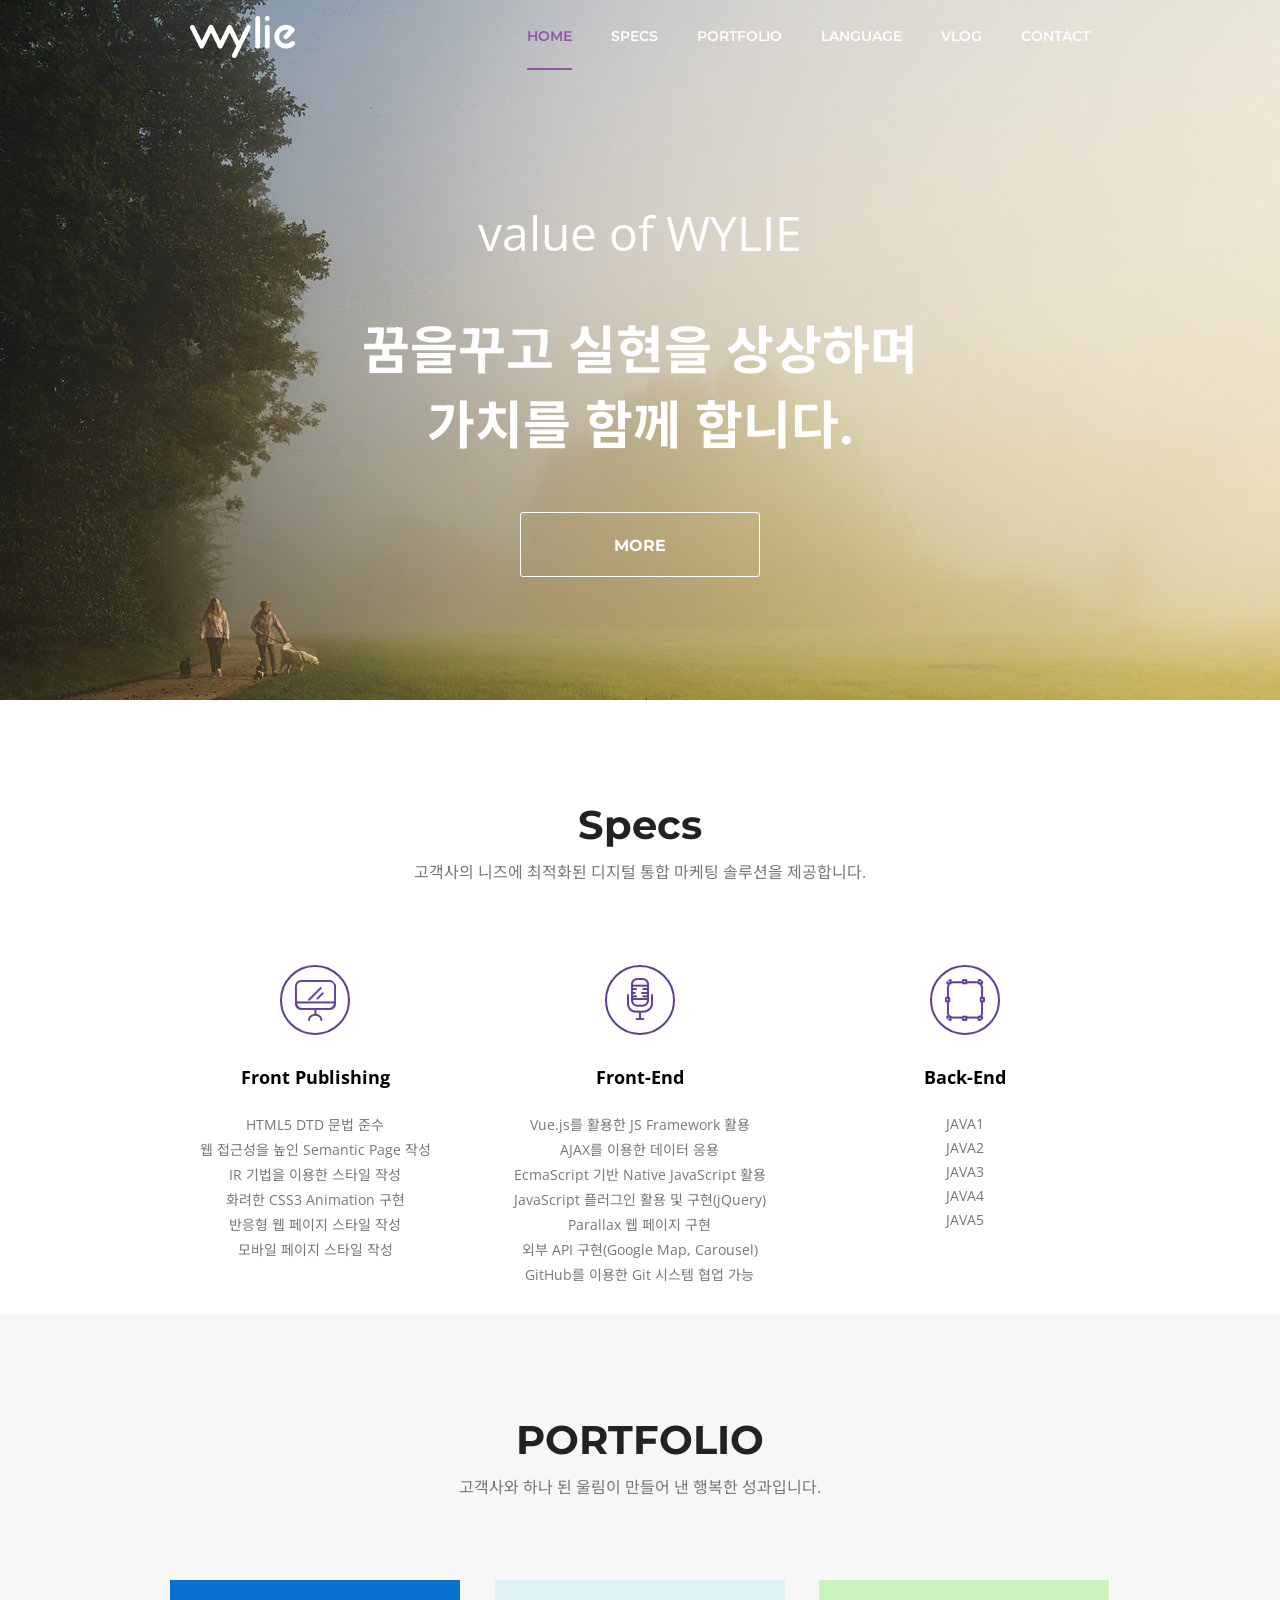
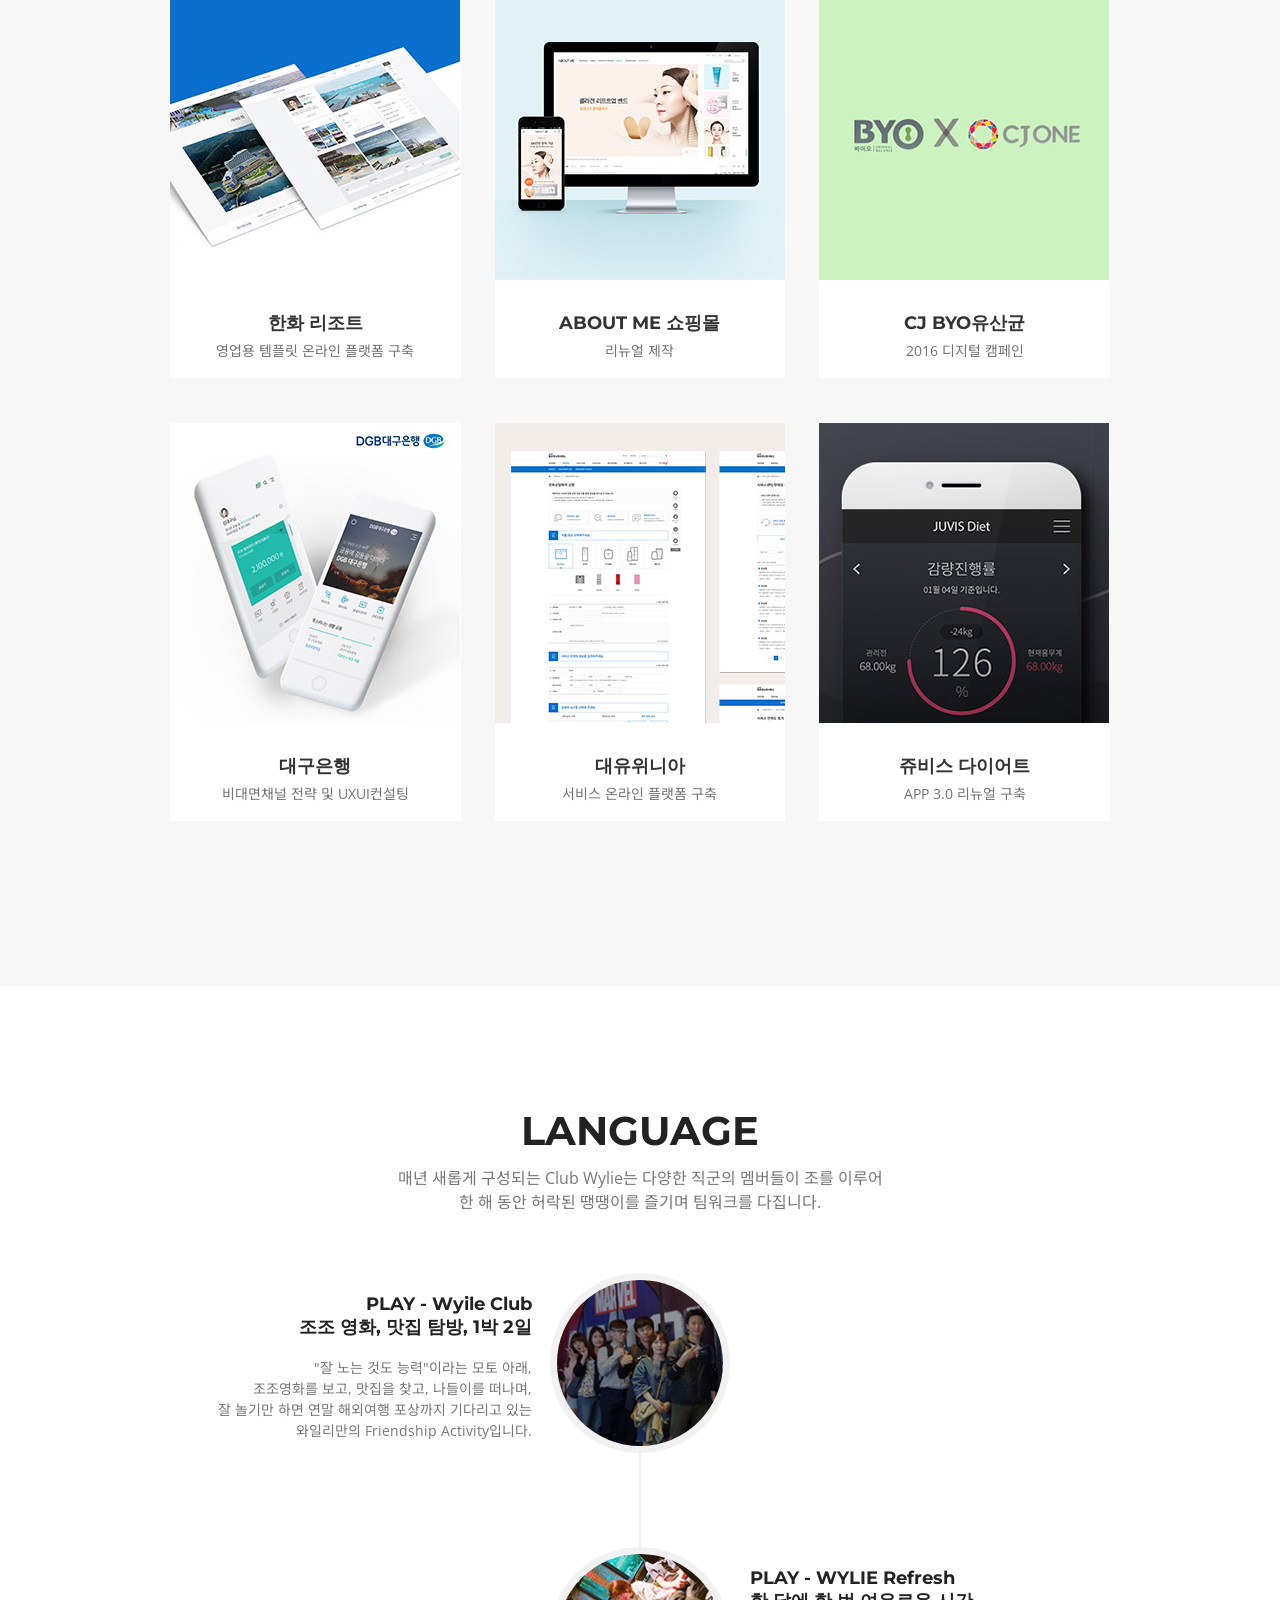
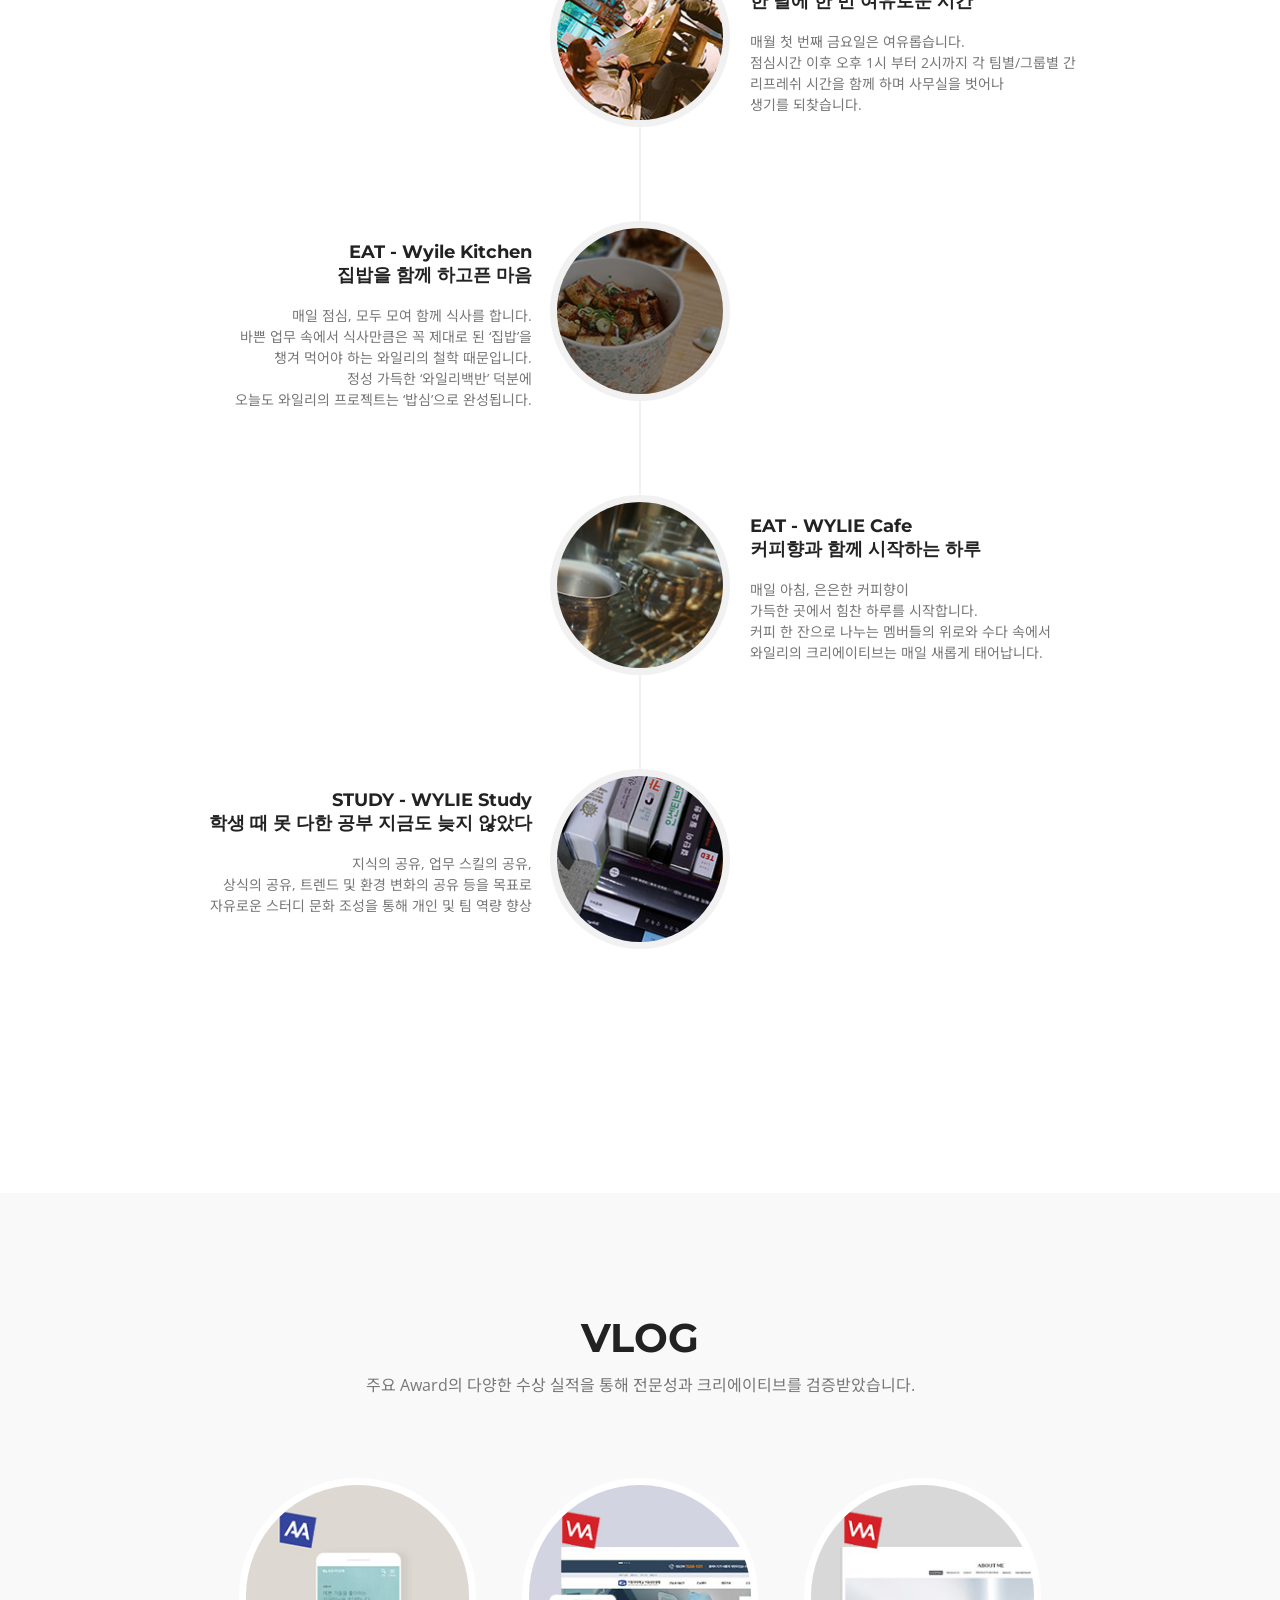
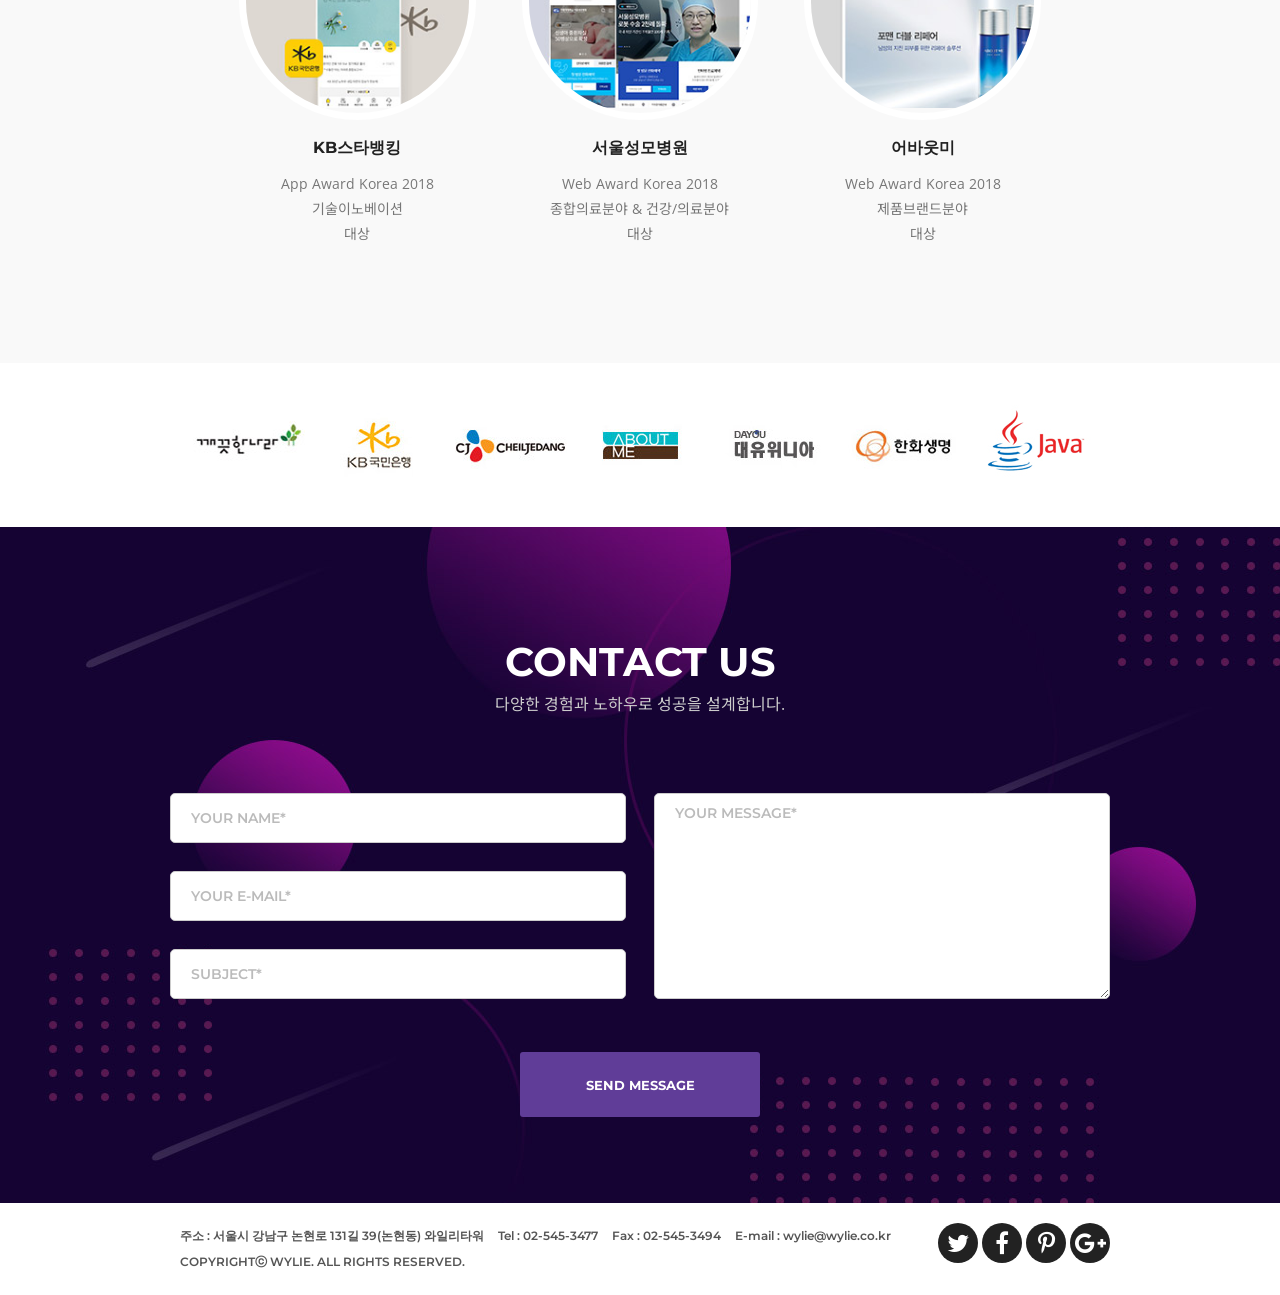
<file: html/index.html>
﻿<!DOCTYPE html>
<html>
<head>
<title>Wylie</title>
<meta charset="utf-8">
<meta name="viewport" content="width=device-width, initial-scale=1.0, maximum-scale=1">
<link rel="stylesheet" href="http://fonts.googleapis.com/css?family=Open+Sans:400,300,300italic,400italic,600,600italic,700,700italic,800,800italic">
<link rel="stylesheet" href="https://fonts.googleapis.com/css2?family=Montserrat:wght@400;600;700;800&family=Noto+Sans+KR:wght@300;400&display=swap" >
<link rel="stylesheet" href="https://fonts.googleapis.com/css2?family=Montserrat:wght@400;600;700;800&display=swap">
<link rel="stylesheet" href="https://cdnjs.cloudflare.com/ajax/libs/font-awesome/4.7.0/css/font-awesome.min.css">
<link rel="stylesheet" href="../css/style.css">
<script src="http://code.jquery.com/jquery-1.10.1.min.js"></script>
<script src="../js/main.js"></script>
</head>

<body>
<div class="wrapper">
	<!-- 인덱스 -->
	<header id="header">
		<div class="menu_zone">
			<div class="menu_zone_inner">
				<h1 id="logo">
					<!-- 이미지를 변경해주시면 됩니다.(logo.png) -->
					<a href=""><img src="../images/logo.png" alt="logo"></a>
				</h1>
				<nav id="gnb">
					<ul>
						<li><a href="#header">HOME</a></li>
						<li><a href="#business">SPECS</a></li>
						<li><a href="#portfolio">PORTFOLIO</a></li>
						<li><a href="#culture">LANGUAGE</a></li>
						<li><a href="#awards">VLOG</a></li>
						<li><a href="#contact">CONTACT</a></li>
					</ul>
				</nav>
			</div>
			<div class="mobile">
				<nav id="m_gnb">
					<ul>
						<li><a href="#header">HOME</a></li>
						<li><a href="#business">SPECS</a></li>
						<li><a href="#portfolio">PORTFOLIO</a></li>
						<li><a href="#culture">LANGUAGE</a></li>
						<li><a href="#awards">VLOG</a></li>
						<li><a href="#contact">CONTACT</a></li>
					</ul>
				</nav>
			</div>
			<a class="tab" href=""><span>tab</span></a>
			<div class="dim"></div>
		</div>
		<div class="text_zone">
			<!-- 이력서 제목.txt 처럼 작성해주시면 됩니다. -->
			<p>value of WYLIE</p>
			<h2>꿈을꾸고 실현을 상상하며<br>
			가치를 함께 합니다.</h2>
			<a href="" class="more">MORE</a>
		</div>
		<div class="keyvisual">
			<ul>
				<li>
					<!-- 이미지를 변경해주시면 됩니다.(keyvisual.jpg) -->
					<img src="../images/keyvisual.jpg" alt="main">
				</li>
			</ul>
		</div>
	</header>
	<!-- 개발 스펙 -->
	<section id="business">
		<div class="title">
			<!-- 작성해주시면 됩니다. -->
			<h2>Specs</h2>
			<p>고객사의 니즈에 최적화된<br class="br"> 디지털 통합 마케팅 솔루션을 제공합니다.</p>
		</div>
		<div class="content">
			<ul>
				<li>
					<div class="icon"><a href=""><img src="../images/icon_business1.jpg" alt="consulting icon"></a></div>
					<!-- 이력서 제목.txt 처럼 작성해주시면 됩니다. -->
					<!-- 프론트 퍼블리싱 -->
					<div class="desc">
						<dl>
							<dt>Front Publishing</dt>
							<dd>HTML5 DTD 문법 준수</dd>
							<dd>웹 접근성을 높인 Semantic Page 작성</dd>
							<dd>IR 기법을 이용한 스타일 작성</dd>
							<dd>화려한 CSS3 Animation 구현</dd>
							<dd>반응형 웹 페이지 스타일 작성</dd>
							<dd>모바일 페이지 스타일 작성</dd>
						</dl>
					</div>
				</li>
				<li>
					<div class="icon"><a href=""><img src="../images/icon_business2.jpg" alt="comm icon"></a></div>
					<!-- JavaScript -->
					<div class="desc">
						<dl>
							<dt>Front-End</dt>
							<dd>Vue.js를 활용한 JS Framework 활용</dd>
							<dd>AJAX를 이용한 데이터 응용</dd>
							<dd>EcmaScript 기반 Native JavaScript 활용</dd>
							<dd>JavaScript 플러그인 활용 및 구현(jQuery)</dd>
							<dd>Parallax 웹 페이지 구현</dd>
							<dd>외부 API 구현(Google Map, Carousel)</dd>
							<dd>GitHub를 이용한 Git 시스템 협업 가능</dd>
						</dl>
					</div>
				</li>
				<li>
					<div class="icon"><a href=""><img src="../images/icon_business3.jpg" alt="maintenance icon"></a></div>
					<div class="desc">
						<dl>
							<dt>Back-End</dt>
							<dd>JAVA1</dd>
							<dd>JAVA2</dd>
							<dd>JAVA3</dd>
							<dd>JAVA4</dd>
							<dd>JAVA5</dd>
						</dl>
					</div>
				</li>
			</ul>
		</div>
	</section>
	<!-- 포트폴리오 리스트 -->
	<section id="portfolio">
		<div class="title">
			<h2>PORTFOLIO</h2>
			<p>고객사와 하나 된 울림이 만들어 낸<br class="br"> 행복한 성과입니다.</p>
		</div>
		<div class="content">
			<ul>
				<li>
					<a href="">
						<div class="photo"><img src="../images/portfolio1.jpg" alt="portfolio1"></div>
						<div class="desc">
							<dl>
								<dt>한화 리조트</dt>
								<dd>영업용 템플릿 온라인 플랫폼 구축</dd>
							</dl>
						</div>
					</a>
				</li>
				<li>
					<a href="">
						<div class="photo"><img src="../images/portfolio2.jpg" alt="portfolio2"></div>
						<div class="desc">
							<dl>
								<dt>ABOUT ME 쇼핑몰</dt>
								<dd>리뉴얼 제작</dd>
							</dl>
						</div>
					</a>
				</li>
				<li>
					<a href="">
						<div class="photo"><img src="../images/portfolio3.jpg" alt="portfolio3"></div>
						<div class="desc">
							<dl>
								<dt>CJ BYO유산균</dt>
								<dd>2016 디지털 캠페인</dd>
							</dl>
						</div>
					</a>
				</li>
				<li>
					<a href="">
						<div class="photo"><img src="../images/portfolio4.jpg" alt="portfolio4"></div>
						<div class="desc">
							<dl>
								<dt>대구은행</dt>
								<dd>비대면채널 전략 및 UXUI컨설팅</dd>
							</dl>
						</div>
					</a>
				</li>
				<li>
					<a href="">
						<div class="photo"><img src="../images/portfolio5.jpg" alt="portfolio5"></div>
						<div class="desc">
							<dl>
								<dt>대유위니아</dt>
								<dd>서비스 온라인 플랫폼 구축</dd>
							</dl>
						</div>
					</a>
				</li>
				<li>
					<a href="">
						<div class="photo"><img src="../images/portfolio6.jpg" alt="portfolio6"></div>
						<div class="desc">
							<dl>
								<dt>쥬비스 다이어트</dt>
								<dd>APP 3.0 리뉴얼 구축</dd>
							</dl>
						</div>
					</a>
				</li>
			</ul>
		</div>
	</section>
	<!-- 사용할 수 있는 언어에 대한 자세한 설명 -->
	<section id="culture">
		<div class="title">
			<h2>LANGUAGE</h2>
			<!-- 작성해주시면 됩니다. -->
			<p>매년 새롭게 구성되는 Club Wylie는<br class="br"> 다양한 직군의 멤버들이 조를 이루어<br>
				한 해 동안 허락된 땡땡이를 즐기며<br class="br"> 팀워크를 다집니다.</p>
		</div>
		<div class="culture_list">
			<ul>
				<li>
					<div class="photo">
						<img src="../images/culture1.jpg" alt="culture1">
					</div>
					<div class="desc">
						<dl>
							<dt>PLAY - Wyile Club<br>조조 영화, 맛집 탐방,<br class="br"> 1박 2일</dt>
							<dd>"잘 노는 것도 능력"이라는 모토 아래,<br>
							조조영화를 보고, 맛집을 찾고, 나들이를 떠나며, <br>
							잘 놀기만 하면 연말 해외여행 포상까지 기다리고 있는<br>
							와일리만의 Friendship Activity입니다.
							</dd>
						</dl>
					</div>
				</li>
				<li>
					<div class="photo"><img src="../images/culture2.jpg" alt="culture2"></div>
					<div class="desc">
						<dl>
							<dt>PLAY - WYLIE Refresh<br>한 달에 한 번<br class="br"> 여유로운 시간</dt>
							<dd>매월 첫 번째 금요일은 여유롭습니다.<br>
							점심시간 이후 오후 1시 부터 2시까지 각 팀별/그룹별 간<br>
							리프레쉬 시간을 함께 하며 사무실을 벗어나<br> 생기를 되찾습니다.
							</dd>
						</dl>
					</div>
				</li>
				<li>
					<div class="photo"><img src="../images/culture3.jpg" alt="culture3"></div>
					<div class="desc">
						<dl>
							<dt>EAT - Wyile Kitchen<br>집밥을 함께<br class="br"> 하고픈 마음</dt>
							<dd>매일 점심, 모두 모여 함께 식사를 합니다.<br>
							바쁜 업무 속에서 식사만큼은 꼭 제대로 된 ‘집밥’을 <br>챙겨 먹어야 하는
							와일리의 철학 때문입니다.<br>
							정성 가득한 ‘와일리백반’ 덕분에<br>
							오늘도 와일리의 프로젝트는 ‘밥심’으로 완성됩니다.
							</dd>
						</dl>
					</div>
				</li>
				<li>
					<div class="photo"><img src="../images/culture4.jpg" alt="culture4"></div>
					<div class="desc">
						<dl>
							<dt>EAT - WYLIE Cafe<br>커피향과 함께<br class="br"> 시작하는 하루</dt>
							<dd>매일 아침, 은은한 커피향이 <br>가득한 곳에서 힘찬 하루를 시작합니다.<br>
								커피 한 잔으로 나누는 멤버들의 위로와 수다 속에서<br>
								와일리의 크리에이티브는 매일 새롭게 태어납니다.
							</dd>
						</dl>
					</div>
				</li>
				<li>
					<div class="photo"><img src="../images/culture5.jpg" alt="culture5"></div>
					<div class="desc">
						<dl>
							<dt>STUDY - WYLIE Study<br>학생 때 못 다한 공부<br class="br"> 지금도 늦지 않았다</dt>
							<dd>지식의 공유, 업무 스킬의 공유, <br>상식의 공유, 트렌드 및 환경 변화의 공유 등을
								목표로<br> 자유로운 스터디 문화 조성을 통해 개인 및 팀 역량 향상
							</dd>
						</dl>
					</div>
				</li>
			</ul>
		</div>
	</section>
	<!-- 나의 취미 생활 -->
	<section id="awards">
		<div class="title">
			<h2>VLOG</h2>
			<!-- 작성해주시면 됩니다. -->
			<p>주요 Award의 다양한 수상 실적을 통해<br class="br"> 전문성과 크리에이티브를 검증받았습니다.</p>
		</div>
		<div class="awards_list">
			<ul>
				<li>
					<div class="photo"><img src="../images/img_award1.jpg" alt="award1"></div>
					<div class="desc">
						<dl>
							<dt>KB스타뱅킹</dt>
							<dd>App Award Korea 2018</dd>
							<dd>기술이노베이션</dd>
							<dd>대상</dd>
						</dl>
					</div>
				</li>
				<li>
					<div class="photo"><img src="../images/img_award2.jpg" alt="award2"></div>
					<div class="desc">
						<dl>
							<dt>서울성모병원</dt>
							<dd>Web Award Korea 2018</dd>
							<dd>종합의료분야 & 건강/의료분야</dd>
							<dd>대상</dd>
						</dl>
					</div>
				</li>
				<li>
					<div class="photo"><img src="../images/img_award3.jpg" alt="award3"></div>
					<div class="desc">
						<dl>
							<dt>어바웃미</dt>
							<dd>Web Award Korea 2018</dd>
							<dd>제품브랜드분야</dd>
							<dd>대상</dd>
						</dl>
					</div>
				</li>
			</ul>
		</div>
		<!-- 개발 언어 아이콘 -->
		<div class="signature">
			<ul>
				<li><a href=""><img src="../images/signature1.jpg" alt="signature1"></a></li>
				<li><a href=""><img src="../images/signature2.jpg" alt="signature2"></a></li>
				<li><a href=""><img src="../images/signature3.jpg" alt="signature3"></a></li>
				<li><a href=""><img src="../images/signature4.jpg" alt="signature4"></a></li>
				<li><a href=""><img src="../images/signature5.jpg" alt="signature5"></a></li>
				<li><a href=""><img src="../images/signature6.jpg" alt="signature6"></a></li>
				<li><a href=""><img src="../images/signature7.jpg" alt="signature7"></a></li>
			</ul>
		</div>
	</section>
	<!-- 콘텍트 -->
	<section id="contact">
		<div class="title">
			<h2>CONTACT US</h2>
			<p>다양한 경험과 노하우로 성공을 설계합니다.</p>
		</div>
		<div class="form">
			<form>
				<div class="input_wrap">
					<input type="text" id="name" placeholder="YOUR NAME*" >
					<input type="text" id="email" placeholder="YOUR E-MAIL*">
					<input type="text" id="subject" placeholder="SUBJECT*">
				</div>
 				<div class="text_wrap">
					<textarea placeholder="YOUR MESSAGE*"></textarea>
 				</div>
				<div class="submit">
					<input type="submit" value="SEND MESSAGE">
				</div>
			</form>
		</div>
	</section>
	<!-- 푸터 -->
	<footer id="footer">
		<div class="btn_top"><a href=""><i class="fa fa-angle-up"></i></a></div>
		<div class="address">
			<ul>
				<li>주소 : 서울시 강남구 논현로 131길 39(논현동) 와일리타워</li>
				<li>Tel : 02-545-3477</li>
				<li>Fax : 02-545-3494</li>
				<li>E-mail : wylie@wylie.co.kr</li>
				<li>COPYRIGHTⓒ WYLIE. ALL RIGHTS RESERVED.</li>
			</ul>
		</div>
		<div class="footer_sns">
			<ul>
				<li><a href=""><i class="fa fa-twitter"></i></a></li>
				<li><a href=""><i class="fa fa-facebook"></i></a></li>
				<li><a href=""><i class="fa fa-pinterest-p"></i></a></li>
				<li><a href=""><i class="fa fa-google-plus"></i></a></li>
			</ul>
		</div>
	</footer>
</div>
</body>
</html>
</file>
<file: css/style.css>
@charset "utf-8";

* {
	box-sizing: border-box;
}
body, h1, h2, h3, h4, h5, h6, ol, ul, dl, dt, dd, p {
	margin: 0;
	padding: 0;
}
ol, ul {
	list-style: none;
}
a {
	text-decoration: none;
}
body {
	font-family: "Open Sans", "Noto Sans KR", sans-serif;
}
body.static {
	overflow: hidden;
}
input[type=text] {
	padding: 0 10px 0 20px;
	height: 50px;
	line-height: 50px;
	font-family: "Montserrat", sans-serif;
	font-size: 14px;
	font-weight: 600;
	border: 1px solid #ccc;
	border-radius: 5px;
}
textarea {
	padding: 0 10px 0 20px;
	font-family: "Montserrat", sans-serif;
	font-size: 14px;
	font-weight: 600;
	border: 1px solid #ccc;
	border-radius: 5px;
}
input[type=text]::-webkit-input-placeholder {
	color: #bbb;
}
input[type=text]::-moz-placeholder {
	color: #bbb;
}
input[type=text]:-ms-input-placeholder {
	color: #bbb;
}
input[type=text]:-moz-placeholder {
	color: #bbb;
}
textarea::placeholder {
	color: #bbb;
}

/* header */
#header {
	height: 700px;
}
#header .menu_zone {
	position: absolute;
	z-index: 90;
	width: 100%;
	height: 70px;
	transition: background-color 0.3s, transform 0.4s;
}
#header .menu_zone.active {
	position: fixed;
	background-color: rgba(96,61,152,.4);
	transform: translateY(0);
}
#header .menu_zone .menu_zone_inner {
	position: absolute;
	left: 50%;
	top: 0;
	z-index: 90;
	margin-left: -450px;
	width: 900px;
	height: 70px;
	line-height: 70px;
}
#logo {
	float: left;
	margin-top: 16px;
	width: 140px;
	height: 70px;
	font-size: 16px;
}
#gnb {
	float: right;
}
#gnb li {
	display: inline-block;
}
#gnb li a {
	display: block;
	margin-left: 35px;
	height: 70px;
	line-height: 72px;
	font-family: "Montserrat", sans-serif;
	font-size: 14px;
	font-weight: 600;
	color: #fff;
}
#gnb li:first-child a {
	margin-left: 0;
}
#gnb li a:hover,
#gnb li a.on {
	color: #9154a0;
	border-bottom: 2px solid #9154a0;
}
#header .mobile {
	position: fixed;
	right: -240px;
	top: 0;
	z-index: 1000;
	width: 240px;
	height: 100vh;
	background-color: #fff;
	transition: right 0.3s;
}
#header .mobile.active {
	right: 0;
}
#m_gnb {
	padding: 30px 20px;
}
#m_gnb li {
	border-bottom: 1px solid #f1f1f1;
}
#m_gnb a {
	display: block;
	padding: 20px 0;
	font-family: "Montserrat", sans-serif;
	font-weight: 600;
	color: #603d98;
}
#header .tab {
	display: none;
	position: absolute;
	right: 10px;
	top: 23px;
	z-index: 1100;
	width: 28px;
	height: 23px;
	background: url(../images/ico_tab_open.png) no-repeat 0 0;
	transition: right 0.3s;
}
#header .tab.active {
	right: 250px;
	width: 24px;
	height: 23px;
	background-image: url(../images/ico_tab_close.png);
}
#header .tab span {
	display: block;
	width: 0;
	height: 0;
	overflow: hidden;
	text-indent: -9999px;
	font-size: 0;
}
#header .text_zone {
	position: absolute;
	left: 50%;
	top: 200px;
	z-index: 50;
	margin-left: -450px;
	width: 900px;
	height: 264px;
	text-align: center;
}
#header .text_zone p {
	margin-top: 0;
	font-size: 48px;
	color: #fff;
	opacity: 0;
	transform: translateY(50px);
	transition: opacity 0.4s, transform 0.6s;
}
#header .text_zone h2 {
	margin-top: 44px;
	font-size: 52px;
	color: #fff;
	opacity: 0;
	transform: translateY(50px);
	transition: opacity 0.4s, transform 0.6s;
	transition-delay: 0.4s;
}
#header .text_zone a {
	display: inline-block;
	margin-top: 53px;
	width: 240px;
	height: 65px;
	line-height: 65px;
	font-family: "Montserrat", sans-serif;
	font-weight: 700;
	color: #fff;
	border: 1px solid #fff;
	opacity: 0;
	border-radius: 3px;
	transform: translateY(50px);
	transition: opacity 0.4s, transform 0.6s;
	transition-delay: 0.8s;
}
#header.active .text_zone p,
#header.active .text_zone h2,
#header.active .text_zone a {
	opacity: 1;
	transform: translateY(0);
}
#header .text_zone a:hover {
	background-color: #603d98;
	border: none;
}
#header .keyvisual {
	position: relative;
	width: auto;
	height: 700px;
}
#header .keyvisual ul {
	position: absolute;
	width: 100%;
	height: 700px;
}
#header .keyvisual li {
	position: relative;
	height: 700px;
	overflow: hidden;
}
#header .keyvisual li img {
	position: absolute;
	left: 50%;
	top: 0;
	margin-left: -960px;
}
#header .dim {
	display: none;
	position: fixed;
	left: 0;
	top: 0;
	width: 100%;
	height: 100vh;
	background-color: rgba(0,0,0,.8);
}
#header .dim.active {
	display: block;
}

@media only screen and (max-width: 940px) {
	#header .menu_zone .menu_zone_inner {
		left: 0;
		margin-left: 0;
		width: 100%;
	}
	#logo {
		margin-left: 10px;
	}
	#gnb {
		display: none;
	}
	#header .tab {
		display: block;
	}
	#header .text_zone {
		left: 0;
		margin-left: 0;
		width: 100%;
	}
}
@media only screen and (max-width: 720px) {
	#header .text_zone p {
		font-size: 1.8em;
	}
	#header .text_zone h2 {
		font-size: 2.3em;
	}
}
@media only screen and (max-width: 460px) {
	#header .text_zone p {
		font-size: 1.6em;
	}
	#header .text_zone h2 {
		margin-top: 20px;
		font-size: 1.8em;
	}
	#header .text_zone a {
		width: 180px;
	}
}

/* business */
#business {
	padding: 100px 0;
	overflow-x: hidden;
}
#business .title {
	text-align: center;
}
#business .title h2 {
	font-family: "Montserrat", sans-serif;
	font-size: 40px;
	color: #222;
	opacity: 0;
	transform: translateX(-100px);
	transition: opacity 0.4s, transform 0.6s;
}
#business .title p {
	margin-top: 10px;
	font-size: 16px;
	color: #777;
	opacity: 0;
	transform: translateX(-100px);
	transition: opacity 0.4s, transform 0.6s;
	transition-delay: 0.4s
}
#business.active .title h2,
#business.active .title p {
	opacity: 1;
	transform: translateX(0);
}
#business .title p .br {
	display: none;
}
#business .content {
	margin: 0 auto;
	max-width: 940px;
}
#business .content::before {
	content: "";
	display: block;
}
#business .content::after {
	content: "";
	display: block;
	clear: left;
}
#business .content li {
	float: left;
	margin-left: 34px;
	margin-top: 82px;
	width: calc((100% - 68px)/3);
	height: 250px;
	opacity: 0;
	transform: translateY(-100px);
	transition: opacity 0.4s, transform 0.6s;
}
#business .content li:first-child {
	margin-left: 0;
}
#business .content li:nth-child(2) {
	opacity: 0;
	transform: translateY(100px);
	transition: opacity 0.4s, transform 0.6s
}
#business.active .content li {
	opacity: 1;
	transform: translateY(0);
}
#business .content li .icon {
	text-align: center;
}
#business .content li .icon a img {
	padding: 7px;
	border: 2px solid #603d98;
	border-radius: 50px;
}
#business .content li .desc {
	text-align: center;
}
#business .content li .desc dt {
	padding: 25px 0 20px;
	font-size: 18px;
	font-weight: 700;
}
#business .content li .desc dd {
	margin-top: 5px;
	font-size: 14px;
	color: #777;
}

@media only screen and (max-width: 940px) {
	#business .content li {
		margin-left: 0;
		width: 100%;
		transform: translateX(-100px);
	}
	#business .content li:nth-child(2) {
		transform: translateX(100px);
	}
	#business.active .content li {
		transform: translateX(0);
	}
}
@media only screen and (max-width: 460px) {
	#business .title p .br {
		display: block;
	}
}

/* portfolio */
#portfolio {
	padding: 100px 0 120px;
	background-color: #f7f7f7;
}
#portfolio .title {
	text-align: center;
}
#portfolio .title h2 {
	font-family: "Montserrat", sans-serif;
	font-size: 40px;
	color: #222;
	opacity: 0;
	transform: translateX(-100px);
	transition: opacity 0.4s, transform 0.6s;
}
#portfolio .title p {
	margin-top: 10px;
	font-size: 16px;
	color: #777;
	opacity: 0;
	transform: translateX(-100px);
	transition: opacity 0.4s, transform 0.6s;
	transition-delay: 0.4s
}
#portfolio.active .title h2,
#portfolio.active .title p {
	opacity: 1;
	transform: translateX(0);
}
#portfolio .title p .br {
	display: none;
}
#portfolio .content {
	margin: 0 auto;
	margin-top: 82px;
	max-width: 940px;
}
#portfolio .content::before,
#portfolio .content::after {
	content: "";
	display: block;
}
#portfolio .content::after {
	clear: left;
}
#portfolio .content li {
	position: relative;
	float: left;
	margin-left: 34px;
	margin-bottom: 45px;
	width: calc((100% - 68px)/3);
	overflow: hidden;
	background-color: #fff;
	opacity: 0;
	transform: translateY(-100px);
	transition: opacity 0.4s, transform 0.6s;
}
#portfolio .content li:nth-child(even) {
	transform: translateY(100px);
	transition-delay: 0.3s;
}
#portfolio .content li:nth-child(3n+1) {
	margin-left: 0;
}
#portfolio.active .content li {
	opacity: 1;
	transform: translateY(0);
}
#portfolio .content li a {
	display: block;
}
#portfolio .content li a .photo {
	overflow: hidden;
}
#portfolio .content li a .photo::after {
	content: "";
	display: block;
	position: absolute;
	left: 0;
	bottom: -100%;
	z-index: 10;
	width: 100%;
	height: 100%;
	opacity: 0;
	background-color: rgba(90,8,173,.3);
	transition: bottom 0.3s, opacity 0.3s;
}
#portfolio .content li a:hover .photo::after {
	bottom: 0;
	opacity: 1;
}
#portfolio .content li a .photo img {
	max-width: 100%;
	transform: scale(1);
	transition: transform 0.3s;
}
#portfolio .content li a:hover .photo img {
	transform: scale(1.05);
}
#portfolio .content li .desc {
	padding-top: 26px;
	height: 5.813em;
	text-align: center;
}
#portfolio .content li .desc dt {
	font-family: "Montserrat", sans-serif;
	font-size: 18px;
	font-weight: 700;
	color: #333;
}
#portfolio .content li .desc dd {
	margin-top: 5px;
	font-size: 14px;
	color: #737373;
}

@media only screen and (max-width: 940px) {
	#portfolio .content li {
		width: calc((100% - 68px)/3);
	}
	#portfolio .content li a .photo img {
		width: 100%;
	}
}
@media only screen and (max-width: 720px) {
	#portfolio .content li {
		width: calc((100% - 34px)/2);
	}
	#portfolio .content li:nth-child(3n+1) {
		margin-left: 34px;
	}
	#portfolio .content li:nth-child(2n+1) {
		margin-left: 0;
	}
}
@media only screen and (max-width: 460px) {
	#portfolio .content li {
		width: 100%;
	}
	#portfolio .content li:nth-child(n+1) {
		margin-left: 0;
	}
}
@media only screen and (max-width: 360px) {
	#portfolio .title p .br {
		display: block;
	}
}

/* culture */
#culture {
	padding: 120px 0 150px;
	overflow-x: hidden;
}
#culture .title {
	text-align: center;
}
#culture .title h2 {
	font-family: "Montserrat", sans-serif;
	font-size: 40px;
	color: #222;
	opacity: 0;
	transform: translateX(-100px);
	transition: opacity 0.4s, transform 0.6s;
}
#culture .title p {
	margin-top: 10px;
	font-size: 16px;
	color: #777;
	opacity: 0;
	transform: translateX(-100px);
	transition: opacity 0.4s,transform 0.6s;
	transition-delay: 0.4s;
}
#culture .title p .br {
	display: none;
}
#culture.active .title h2,
#culture.active .title p {
	opacity: 1;
	transform: translateX(0);
}
#culture .culture_list {
	margin-top: 60px;
}
#culture .culture_list li {
	position: relative;
	margin: 0 auto;
	margin-bottom: 94px;
	width: 180px;
	height: 180px;
	opacity: 0;
	transform: translateX(-200px);
	transition: opacity 0.4s, transform 0.6s;
}
#culture .culture_list li:nth-child(even) {
	transform: translateX(200px);
}
#culture.active .culture_list li {
	opacity: 1;
	transform: translateX(0);
}
#culture .culture_list li::after {
	content: "";
	display: block;
	position: absolute;
	left: 50%;
	margin-left: -1px;
	width: 2px;
	height: 95px;
	background-color: #f1f1f1;
}
#culture .culture_list li:last-child::after {
	display: none;
}
#culture .culture_list li .photo {
	width: 180px;
	height: 180px;
	border: 7px solid #f1f1f1;
	border-radius: 90px;
	overflow: hidden;
}
#culture .culture_list li .photo::after {
	content: "";
	display: block;
	position: absolute;
	left: 0;
	bottom: 0;
	z-index: 10;
	width: 100%;
	height: 100%;
}
#culture .culture_list li .photo img {
	max-width: 100%;
	transform: scale(1);
	transition: transform 0.3s;
}
#culture .culture_list li .photo:hover img {
	transform: scale(1.15);
}
#culture .culture_list li .desc {
	position: absolute;
	top: 20px;
	width: 372px;
	height: 172px;
}
#culture .culture_list li:nth-child(odd) .desc {
	left: -390px;
	text-align: right;
}
#culture .culture_list li:nth-child(even) .desc {
	left: 200px;
	text-align: left;
}
#culture .culture_list li .desc dt {
	font-family: "Montserrat", sans-serif;
	font-size: 18px;
	font-weight: 700;
	color: #222;
}
#culture .culture_list li .desc dt .br {
	display: none;
}
#culture .culture_list li .desc dd {
	margin-top: 18px;
	line-height: 1.5;
	font-size: 14px;
	color: #777;
}

@media only screen and (max-width: 980px) {
	#culture .culture_list li {
		margin-left: 5%;
		margin-right: 5%;
		width: auto;
	}
	#culture .culture_list li .photo {
		width: 168px;
		height: 168px;
	}
	#culture .culture_list li:nth-child(odd) .desc,
	#culture .culture_list li:nth-child(even) .desc {
		left: auto;
		right: 10px;
		width: calc(100% - 200px);
		text-align: left;
	}
	#culture .culture_list li::after {
		left: 84px;
		height: 105px;
	}
	#culture .culture_list li .photo::after {
		width: 168px;
	}
	#culture .culture_list li br {
		display: none;
	}
	#culture .culture_list li dt br {
		display: inline;
	}
}
@media only screen and (max-width: 460px) {
	#culture .title p .br {
		display: block;
	}
	#culture .culture_list li::after {
		display: none
	}
	#culture .culture_list li .desc dt {
		margin-top: 20px;
	}
	#culture .culture_list li .desc dt .br {
		display: block;
	}
	#culture .culture_list li .desc dd {
		display: none;
	}
}
@media only screen and (max-width: 360px) {
	#culture .culture_list li .desc dt {
		display: none;
	}
	#culture .culture_list li {
		margin-left: calc((100% - 168px)/2);
		margin-right: 0;
		width: 168px;
	}
}

/* awards */
#awards {
	padding-top: 120px;
	overflow: hidden;
	background-color: #f9f9f9;
}
#awards .title {
	text-align: center;
}
#awards .title h2 {
	font-family: "Montserrat", sans-serif;
	font-size: 40px;
	color: #222;
	opacity: 0;
	transform: translateX(-100px);
	transition: opacity 0.4s, transform 0.6s;
}
#awards .title p {
	margin-top: 10px;
	font-size: 16px;
	color: #777;
	opacity: 0;
	transform: translateX(-100px);
	transition: opacity 0.4s, transform 0.6s;
	transition-delay: 0.4s;
}
#awards.active .title h2,
#awards.active .title p {
	opacity: 1;
	transform: translateX(0);
}
#awards .title p .br {
	display: none;
}
#awards .awards_list {
	margin: 0 auto;
	margin-top: 82px;
	padding: 0 69px;
	max-width: 940px;
}
#awards .awards_list::before,
#awards .awards_list::after {
	content: "";
	display: block;
}
#awards .awards_list::after {
	clear: left;
}
#awards .awards_list > ul > li {
	float: left;
	margin-left: 46px;
	width: calc((100% - 92px)/3);
	opacity: 0;
	transform: translateY(-100px);
	transition: opacity 0.4s, transform 0.6s;
	transition-delay: 0.4s;
}
#awards.active .awards_list > ul > li {
	opacity: 1;
	transform: translateY(0);
}
#awards .awards_list > ul > li:first-child {
	margin-left: 0;
}
#awards .awards_list > ul > li:nth-child(even) {
	transform: translateY(100px);
}
#awards.active .awards_list > ul > li:nth-child(even) {
	transform: translateY(0);
}
#awards .awards_list > ul > li > .photo {
	overflow: hidden;
	border: 7px solid #fff;
	border-radius: 200px;
}
#awards .awards_list > ul > li > .photo > img {
	width: 100%;
	height: auto;
}
#awards .awards_list li .desc {
	text-align: center;
}
#awards .awards_list li .desc dt {
	padding: 18px 0 10px;
	font-family: "Montserrat", sans-serif;
	font-size: 16px;
	font-weight: 700;
	color: #222;
}
#awards .awards_list li .desc dd {
	margin-top: 5px;
	font-size: 14px;
	color: #777;
}
#awards .signature {
	margin-top: 120px;
	text-align: center;
	background-color: #fff;
}
#awards .signature ul li {
	display: inline-block;
	margin-left: 1px;
	padding: 42px 0;
}
#awards .signature ul li a {
	display: block;
	height: 80px;
	line-height: 80px;
}

@media only screen and (max-width: 940px) {
	#awards .awards_list {
		margin: 0;
		margin-top: 82px;
		padding-bottom: 120px;
	}
	#awards .awards_list > ul > li {
		width: calc((100% - 92px)/3);
	}
	#awards .signature {
		margin-top: 0;
		height: 18em;
	}
	#awards .signature ul li {
		display: block;
		float: left;
		margin-left: 9px;
		width: calc((100% - 27px)/4);
	}
	#awards .signature ul li:first-child {
		margin-left: 0;
	}
	#awards .signature ul li:nth-child(5) {
		margin-left: 0;
		padding-left: 15%;
		padding-top: 0;
		width: calc((100% - 18px)/3);
	}
	#awards .signature ul li:nth-child(6) {
		padding-top: 0;
		width: calc((100% - 18px)/3);
	}
	#awards .signature ul li:nth-child(7) {
		padding-right: 15%;
		padding-top: 0;
		width: calc((100% - 18px)/3);
	}
}
@media only screen and (max-width: 720px) {
	#awards .awards_list > ul > li {
		float: none;
		margin: 0 auto;
		margin-top: 46px;
		width: 234px;
		transform: translateX(-100px);
		transition-delay: 0.4s;
	}
	#awards .awards_list > ul > li:first-child {
		margin: 0 auto
	}
	#awards .awards_list > ul > li:nth-child(even) {
		transform: translateX(100px);
	}
	#awards.active .awards_list > ul > li {
		transform: translateX(0);
	}
	#awards .signature {
		height: 33em;
	}
	#awards .signature ul li {
		float: left;
		margin: 0;
		width: 50%;
	}
	#awards .signature ul li:nth-child(n+1) {
		padding: 30px 0;
		width: 50%;
	}
}
@media only screen and (max-width: 460px) {
	#awards .title p .br {
		display: block;
	}
	#awards .awards_list {
		padding: 0 0 120px;
	}
	#awards .signature {
		display: none;
	}
}

/* contact */
#contact {
	padding: 110px 0 115px;
	height: 676px;
	background: #150333 url(../images/contact_background.jpg) no-repeat center center;
}
#contact .title {
	text-align: center;
}
#contact .title h2 {
	font-family: "Montserrat", sans-serif;
	font-size: 40px;
	color: #fff;
	opacity: 0;
	transform: translateX(-100px);
	transition: opacity 0.4s, transform 0.6s;
}
#contact .title p {
	margin-top: 5px;
	font-size: 16px;
	color: #ccc;
	opacity: 0;
	transform: translateX(-100px);
	transition: opacity .4s, transform 0.6s;
	transition-delay: 0.4s;
}
#contact.active .title h2,
#contact.active .title p {
	opacity: 1;
	transform: translateX(0);
}
#contact .form {
	margin: 0 auto;
	margin-top: 78px;
	max-width: 940px;
}
#contact .form .input_wrap {
	float: left;
	width: 48.5%;
}
#contact .form .input_wrap input[type=text] {
	float: left;
	margin-top: 28px;
	width: 100%;
	height: 50px;
	opacity: 0;
	border-radius: 5px;
	transform: translateX(-100px);
	transition: opacity 0.4s, transform 0.6s
}
#contact .form .input_wrap input[type=text]:first-child {
	margin-top: 0;
}
#contact.active .form .input_wrap input[type=text] {
	opacity: 1;
	transform: translateX(0);
}
#contact .form .text_wrap {
	float: right;
	width: 48.5%;
	height: 206px;
}
#contact .form .text_wrap textarea {
	padding-top: 10px;
	width: 100%;
	height: 100%;
	opacity: 0;
	border-radius: 5px;
	transform: translateX(100px);
	transition: opacity 0.4s, transform 0.6s;
}
#contact.active .form .text_wrap textarea {
	opacity: 1;
	transform: translateX(0);
}
#contact .form .submit {
	clear: both;
	text-align: center;
}
#contact .form .submit input[type=submit] {
	margin-top: 53px;
	width: 240px;
	height: 65px;
	line-height: 65px;
	font-family: "Montserrat", sans-serif;
	font-weight: 700;
	background-color: #603d98;
	color: #fff;
	border: none;
	opacity: 0;
	cursor: pointer;
	border-radius: 3px;
	transform: translateY(100px);
	transition: opacity 0.4s, transform 0.6s;
}

#contact.active .form .submit input[type=submit] {
	opacity: 1;
	transform: translateY(0);
}

@media only screen and (max-width: 940px) {
	#contact {
		height: auto;
	}
	#contact .form {
		padding: 0 50px;
	}
	#contact .form .input_wrap {
		width: 100%;
	}
	#contact .form .text_wrap {
		padding-top: 28px;
		width: 100%;
	}
	#contact .form .text_wrap textarea {
		transform: translateX(-100px);
	}
	#contact.active .form .text_wrap textarea {
		transform: translateX(0);
	}
	#contact .form .submit input {
		transform: translateX(100px);
	}
}
@media only screen and (max-width: 460px) {
	#contact .form .input_wrap input[type=text] {
		margin-top: 10px;
	}
	#contact .form .text_wrap {
		margin-top: 10px;
		padding-top: 0;
	}
	#contact .form .submit input[type=submit] {
		margin-top: 20px;
		width: 100%;
	}
}

/* footer */
#footer {
	margin: 0 auto;
	padding: 20px 0;
	max-width: 940px;
}
#footer::before, #footer::after {
	content: "";
	display: block;
}
#footer::after {
	clear: both;
}
#footer .btn_top {
	position: fixed;
	right: -100px;
	bottom: 28px;
	width: 50px;
	height: 50px;
	line-height: 45px;
	text-align: center;
	background-color: #603d98;
	border-radius: 40px;
	transition: right 0.3s;
}
#footer .btn_top.active {
	right: 20px;
}
#footer .btn_top a {
	font-size: 24px;
	font-weight: 600;
	color: #fff;
}
#footer .address {
	float: left;
	width: 80%;
}
#footer .address li {
	display: inline-block;
	margin-left: 10px;
	height: 26px;
	line-height: 26px;
	font-family: "Montserrat", sans-serif;
	font-size: 12px;
	font-weight: 600;
	color: #555;
}
#footer .footer_sns {
	float: right;
}
#footer .footer_sns li {
	display: inline-block;
	line-height: 60px;
}
#footer .footer_sns li a {
	display: block;
	width: 40px;
	height: 40px;
	line-height: 40px;
	text-align: center;
	font-size: 24px;
	background-color: #222;
	color: #fff;
	border-radius: 40px;
}

@media only screen and (max-width: 940px) {
	#footer .address {
		width: 60%;
	}
	#footer .footer_sns {
		margin-right: 10px;
	}
}
@media only screen and (max-width: 720px) {
	#footer .address {
		float: none;
		width: auto;
	}
	#footer .footer_sns {
		float: none;
		margin-left: 10px;
		margin-right: 0;
		margin-top: 10px;
	}
}
@media only screen and (max-width: 460px) {
	#footer .address {
		text-align: center;
	}
	#footer .address li {
		margin-left: 0;
	}
	#footer .footer_sns {
		margin-left: 0;
		text-align: center;
	}
}
</file>
